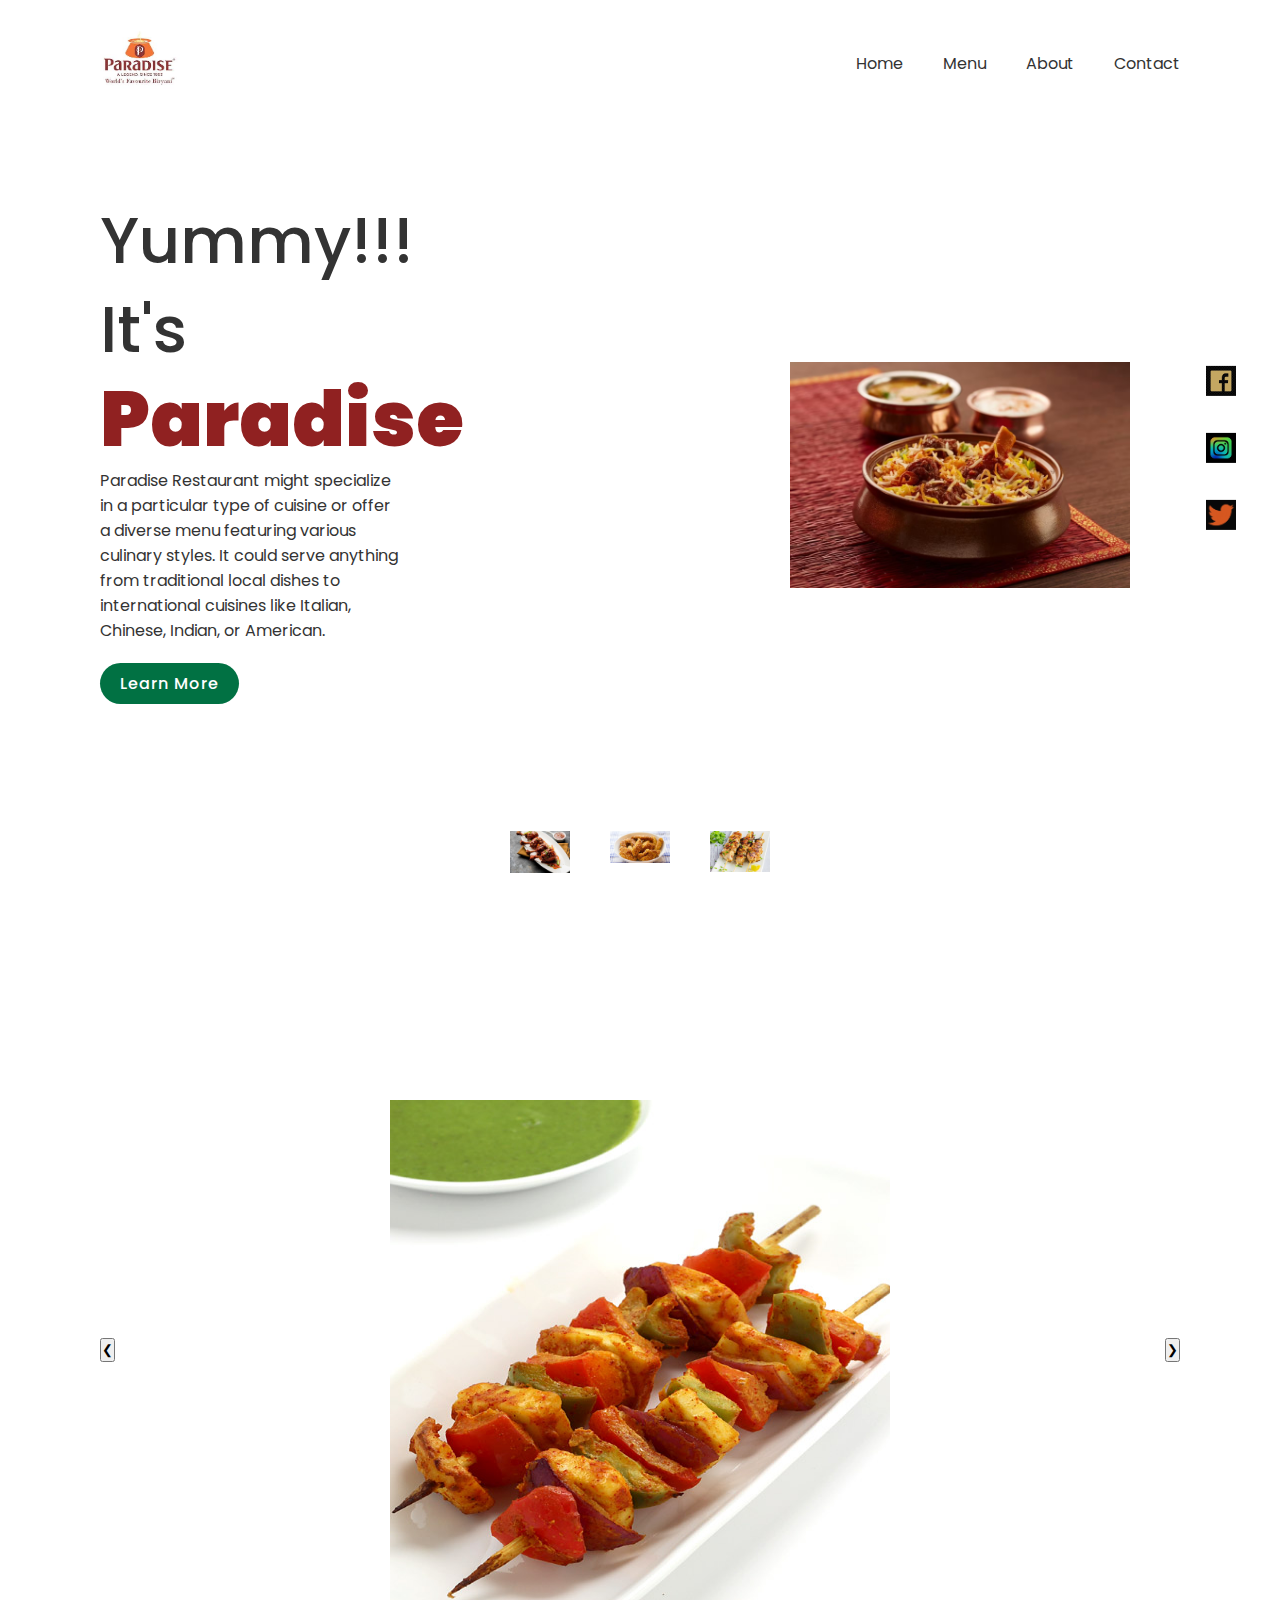
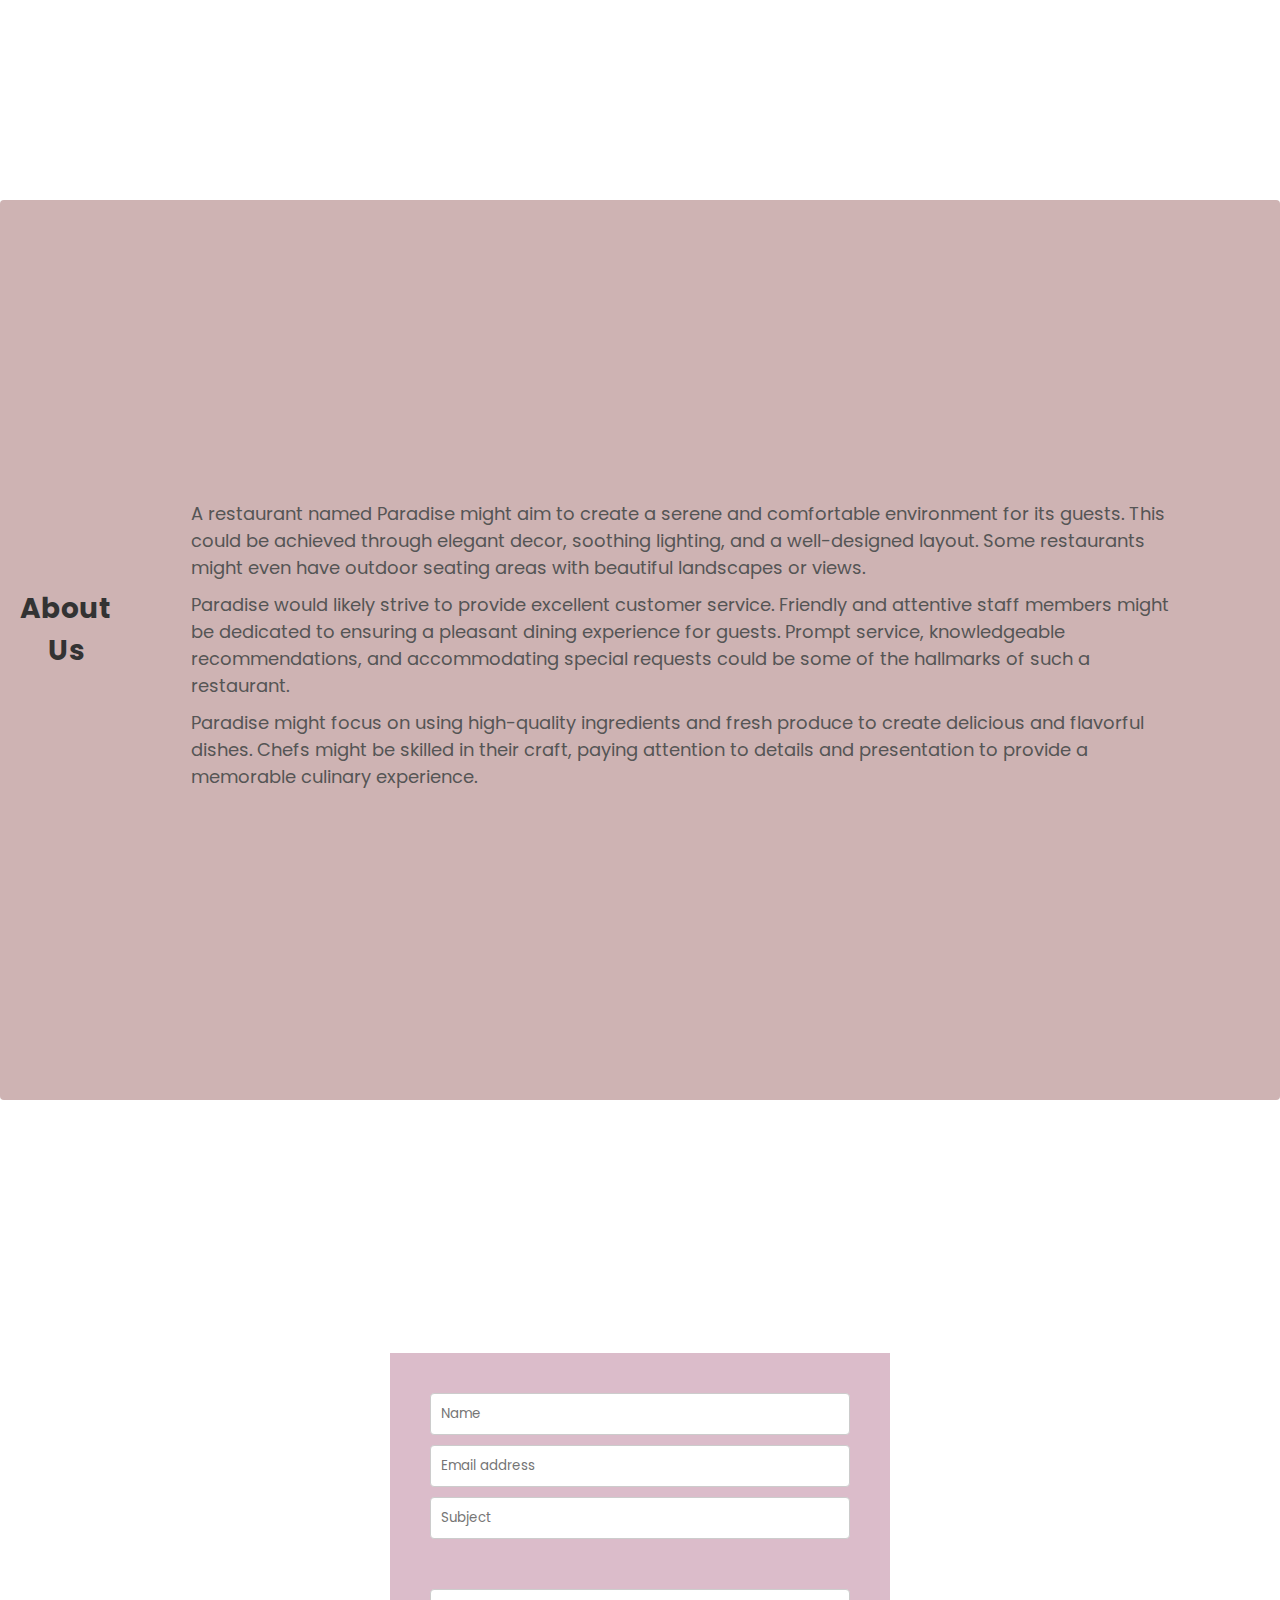
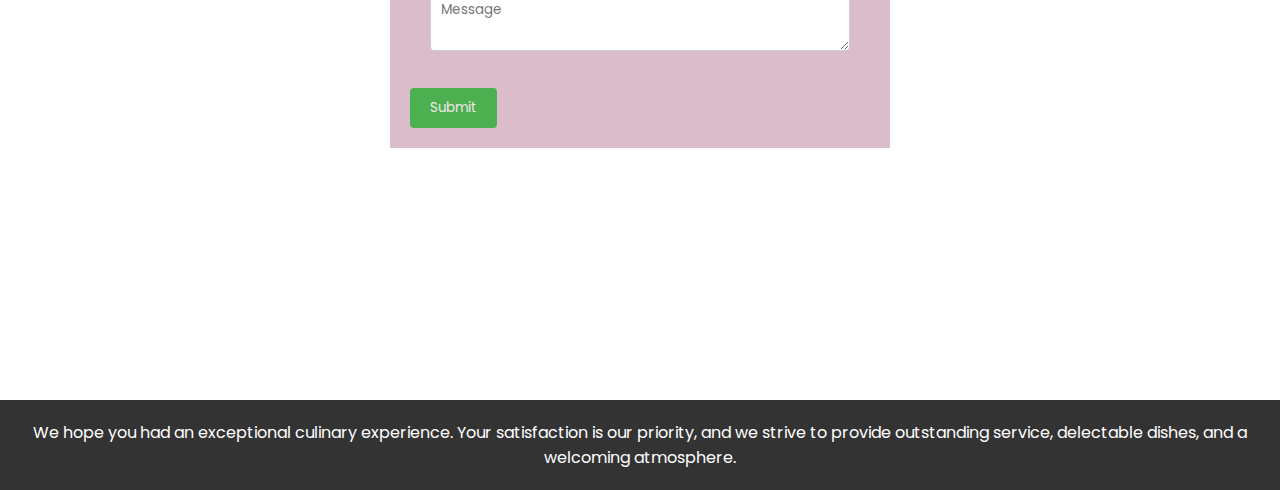
<file: index.html>
<!DOCTYPE html>
<html lang="en">
<head>
  <meta charset="UTF-8">
  <title>Paradise landing page</title>
  <link rel="stylesheet" href="style.css">
</head>
<body>
  <section>
    <div class="circle"></div>
    <header>
      <a href="#"><img src="logo.png" class="logo"></a>
      <ul>
        <li><a href="#">Home</a></li>
        <li><a href="#menu">Menu</a></li>
        <li><a href="#about">About</a></li>
        <li><a href="#contact">Contact</a></li>
      </ul>
    </header>
    <div class="content">
      <div class="textBox">
        <h2>Yummy!!!<br>It's <span>Paradise</span></h2>
        <p>Paradise Restaurant might specialize in a particular type of cuisine or offer a diverse menu featuring various culinary styles. It could serve anything from traditional local dishes to international cuisines like Italian, Chinese, Indian, or American.</p>
        <a href="#">Learn More</a>
      </div>
      <div class="imgBox">
        <img src="img1.png" class="ibaco">
      </div>
    </div>
    <ul class="thumb">
      <li><img src="img2.png" onclick="imgSlider('img2.png')"></li>
      <li><img src="img3.png" onclick="imgSlider('img3.png')"></li>
      <li><img src="img4.png" onclick="imgSlider('img4.png')"></li>
    </ul>
    <ul class="sci">
      <li><a href="#"><img src="s1.png" height="50px" width="50px"></a></li>
      <li><a href="#"><img src="s2.png" height="50px" width="50px"></a></li>
      <li><a href="#"><img src="s3.png" height="50px" width="50px"></a></li>
    </ul>
  </section>
  <section name="menu" id="menu">
    <button class="w3-button w3-display-left" onclick="plusDivs(-1)">&#10094;</button>
    <img class="mySlides" src="img5.png" height="500" width="500">
    <img class="mySlides" src="img6.png">
    <img class="mySlides" src="img7.png" height="500" width="600">
    <img class="mySlides" src="img8.png" height="500" width="500">
    <img class="mySlides" src="img9.png" height="500" width="500">
    <button class="w3-button w3-display-right" onclick="plusDivs(+1)">&#10095;</button>
  </section>
  <section name="about" id="about">
    <h1>About Us</h1>
  <div class="con">
    <div >
      <p>A restaurant named Paradise might aim to create a serene and comfortable environment for its guests. This could be achieved through elegant decor, soothing lighting, and a well-designed layout. Some restaurants might even have outdoor seating areas with beautiful landscapes or views.</p>
    </div>
    <div>
      <p>Paradise would likely strive to provide excellent customer service. Friendly and attentive staff members might be dedicated to ensuring a pleasant dining experience for guests. Prompt service, knowledgeable recommendations, and accommodating special requests could be some of the hallmarks of such a restaurant.</p>
    </div>
    <div>
      <p>Paradise might focus on using high-quality ingredients and fresh produce to create delicious and flavorful dishes. Chefs might be skilled in their craft, paying attention to details and presentation to provide a memorable culinary experience.</p>
    </div>
  </div>
  </section>
  <section name="contact" id="contact">
    <form class="cf">
      <div class="half left cf">
        <input type="text" id="input-name" placeholder="Name">
        <input type="email" id="input-email" placeholder="Email address">
        <input type="text" id="input-subject" placeholder="Subject">
      </div>
      <div class="half right cf">
        <textarea name="message" type="text" id="input-message" placeholder="Message"></textarea>
      </div>  
      <input type="submit" value="Submit" id="input-submit">
    </form>
  </section>
  <script type="text/javascript">
    function imgSlider(anything){
      document.querySelector('.ibaco').src = anything;
    }

    function changeCircleColor(color){
      const circle = document.querySelector('.circle');
      circle.style.background = color;
    }
    document.getElementById("input-submit").addEventListener("click", function(event) {
      event.preventDefault();
      alert("Form submitted successfully!");
    });
    var slideIndex = 1;
    showDivs(slideIndex);

    function plusDivs(n) {
      showDivs(slideIndex += n);
    }

    function showDivs(n) {
      var i;
      var x = document.getElementsByClassName("mySlides");
      if (n > x.length) {slideIndex = 1}
      if (n < 1) {slideIndex = x.length} ;
      for (i = 0; i < x.length; i++) {
        x[i].style.display = "none";
      }
      x[slideIndex-1].style.display = "block";
    }
  </script>
  <footer>
    We hope you had an exceptional culinary experience. Your satisfaction is our priority, and we strive to provide outstanding service, delectable dishes, and a welcoming atmosphere. 
  </footer>
</body>
</html>
</file>
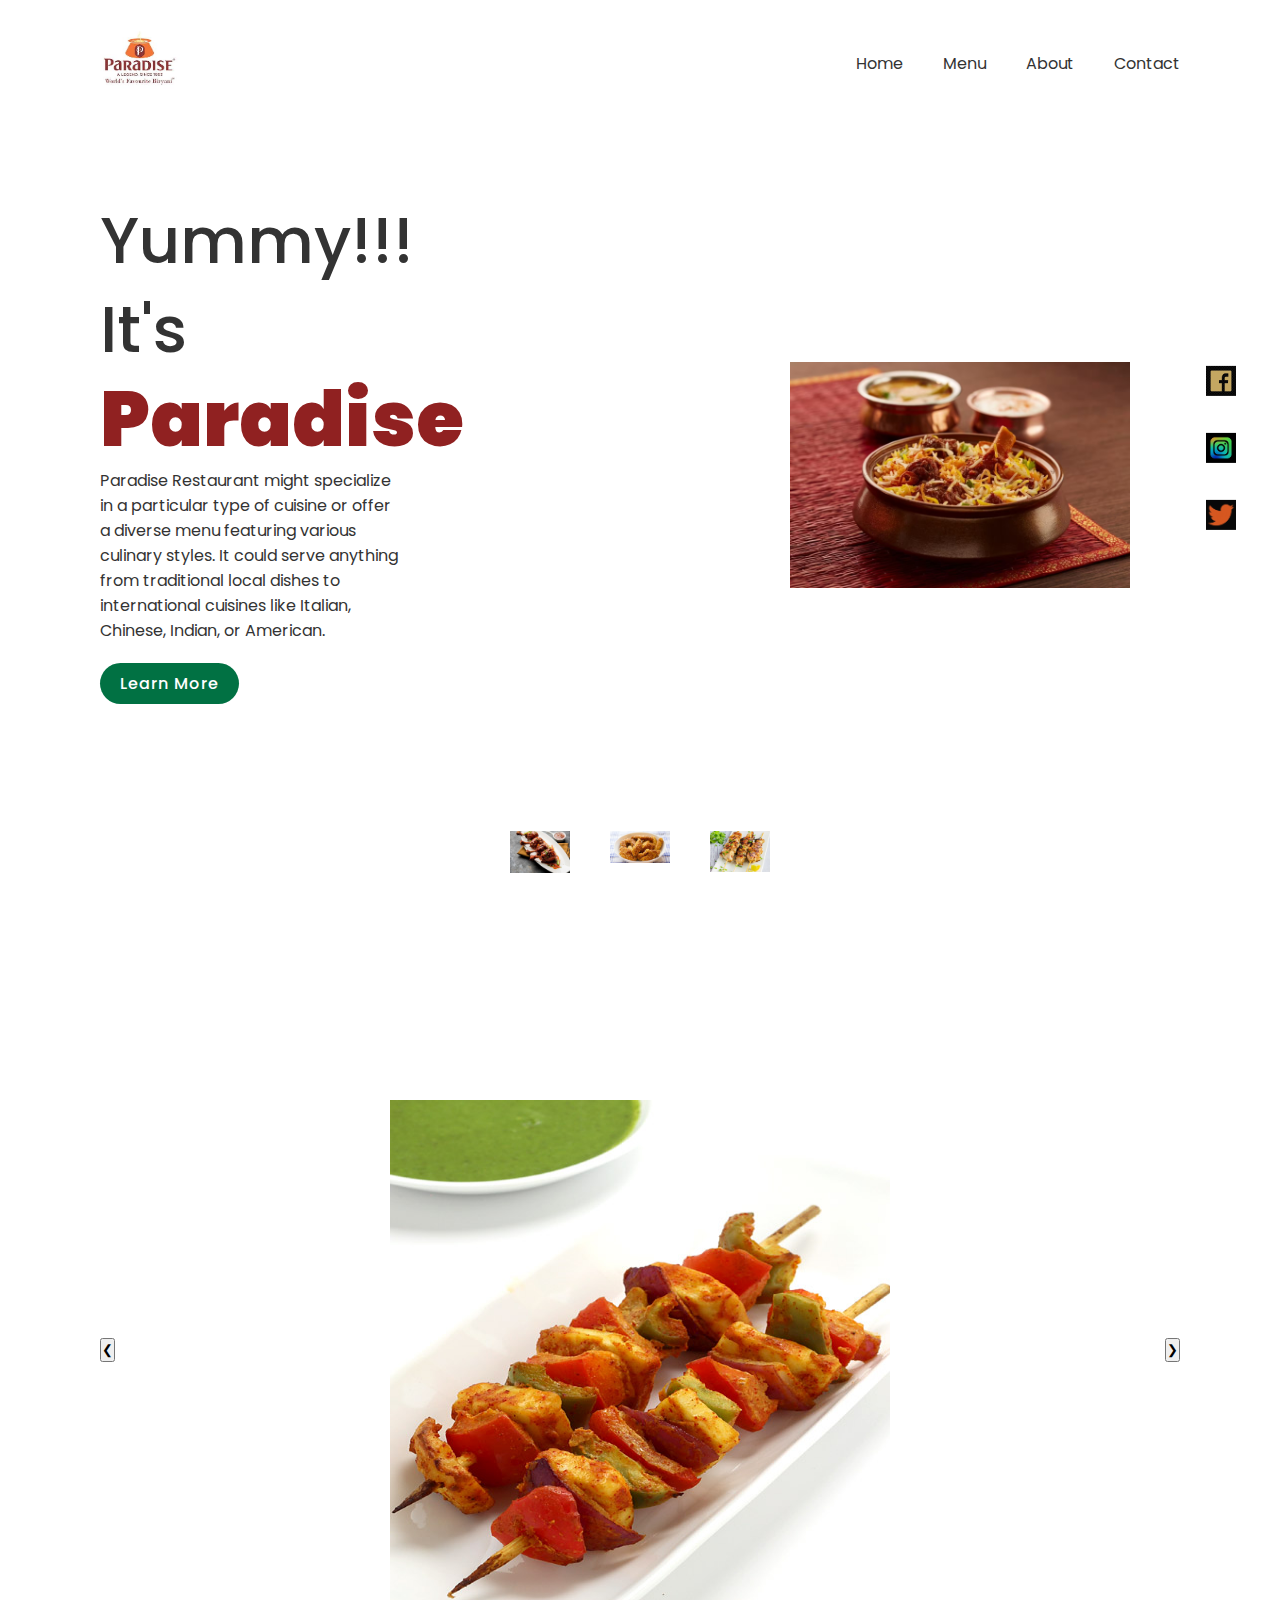
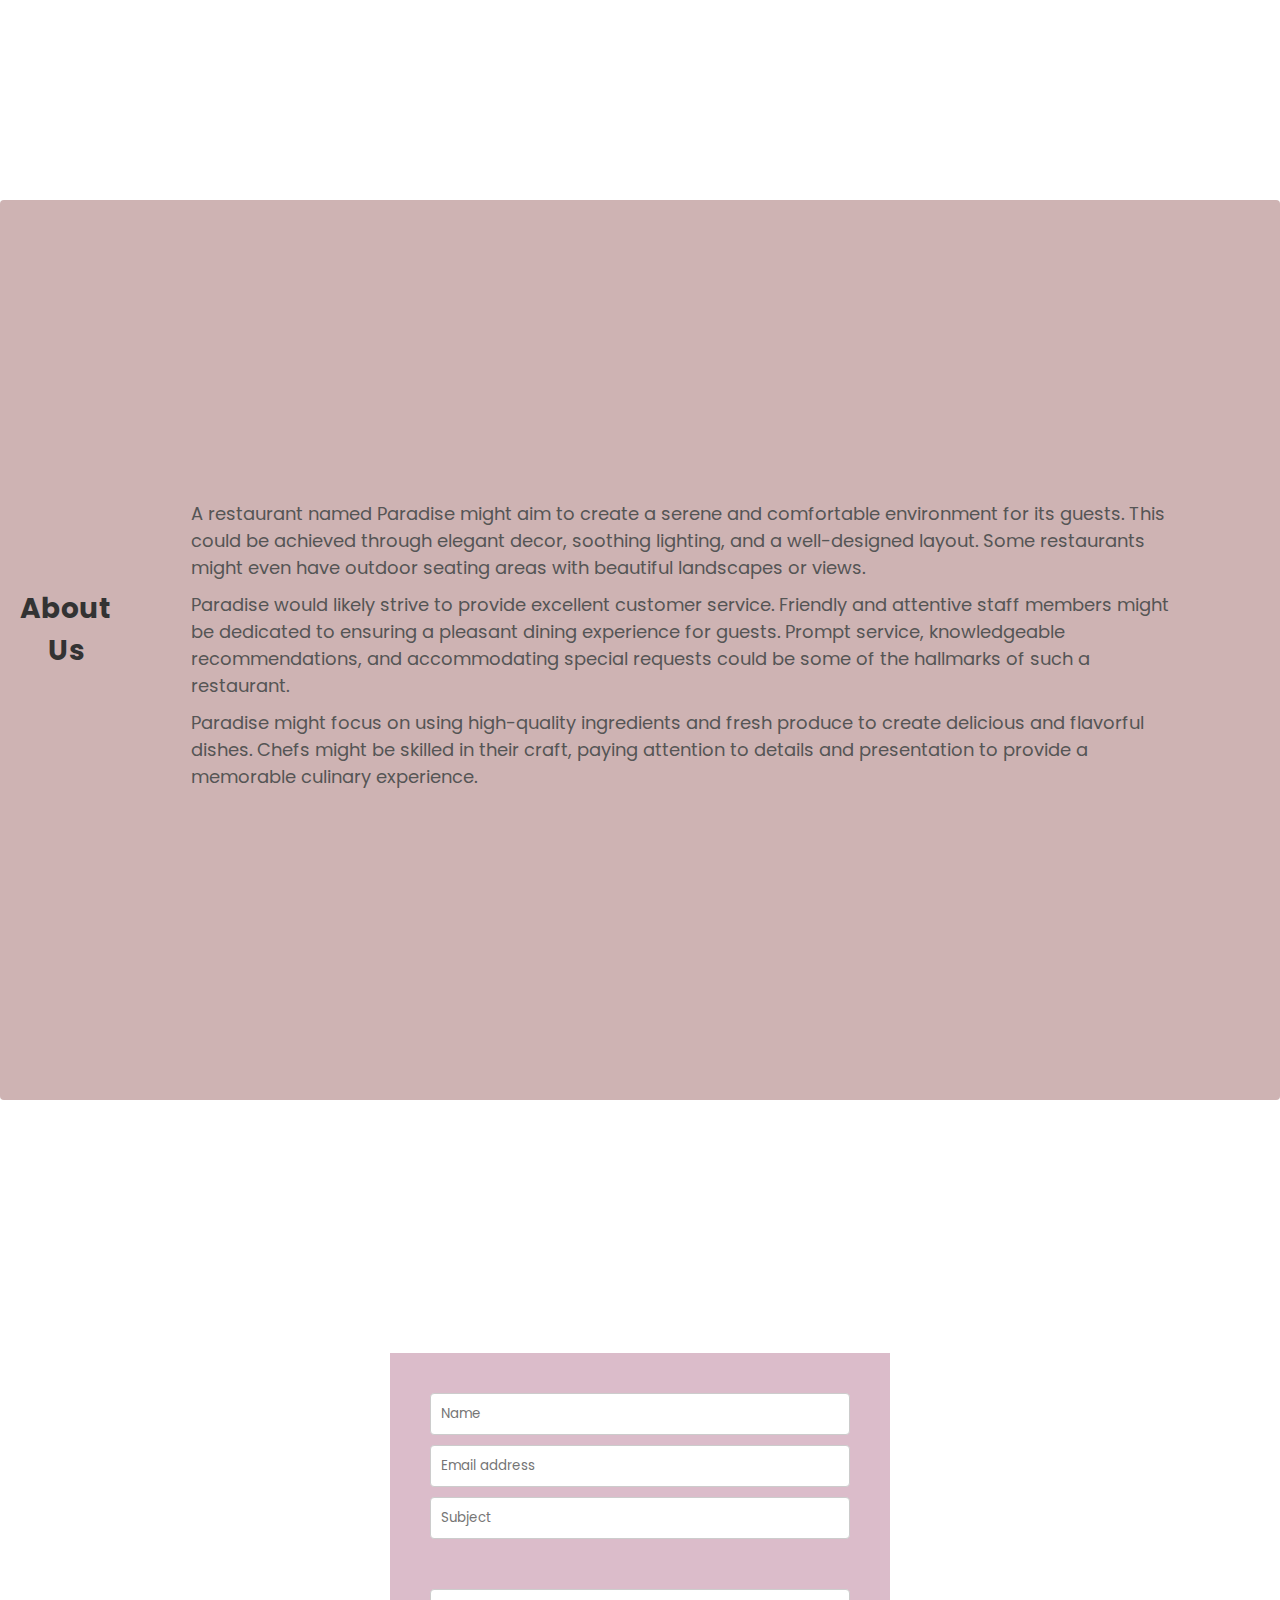
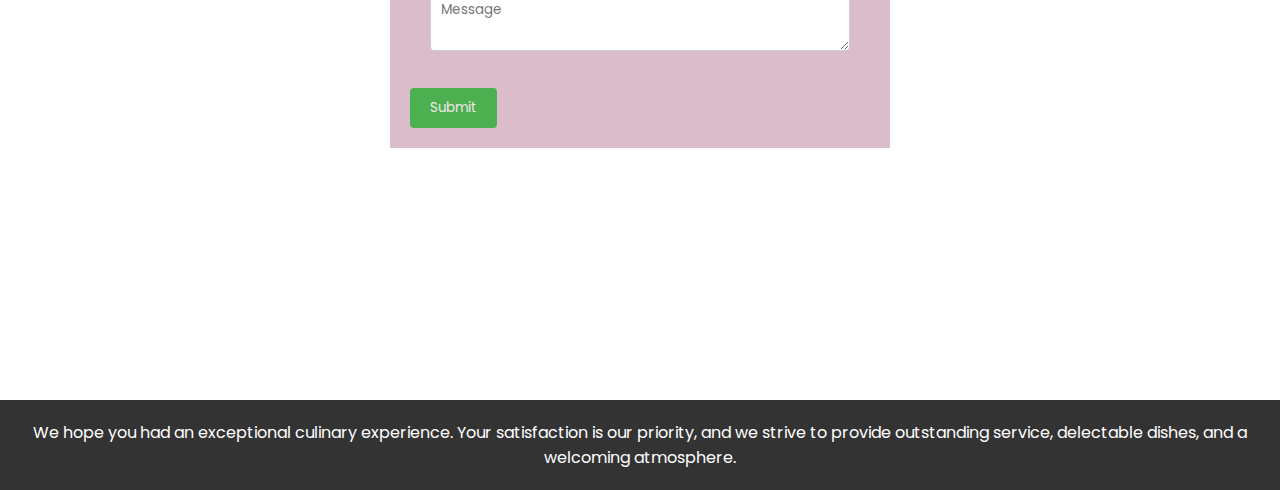
<file: hotel.html>
<!DOCTYPE html>
<html lang="en">
<head>
  <meta charset="UTF-8">
  <title>Paradise landing page</title>
  <link rel="stylesheet" href="style.css">
</head>
<body>
  <section>
    <div class="circle"></div>
    <header>
      <a href="#"><img src="logo.png" class="logo"></a>
      <ul>
        <li><a href="#">Home</a></li>
        <li><a href="#menu">Menu</a></li>
        <li><a href="#about">About</a></li>
        <li><a href="#contact">Contact</a></li>
      </ul>
    </header>
    <div class="content">
      <div class="textBox">
        <h2>Yummy!!!<br>It's <span>Paradise</span></h2>
        <p>Paradise Restaurant might specialize in a particular type of cuisine or offer a diverse menu featuring various culinary styles. It could serve anything from traditional local dishes to international cuisines like Italian, Chinese, Indian, or American.</p>
        <a href="#">Learn More</a>
      </div>
      <div class="imgBox">
        <img src="img1.png" class="ibaco">
      </div>
    </div>
    <ul class="thumb">
      <li><img src="img2.png" onclick="imgSlider('img2.png')"></li>
      <li><img src="img3.png" onclick="imgSlider('img3.png')"></li>
      <li><img src="img4.png" onclick="imgSlider('img4.png')"></li>
    </ul>
    <ul class="sci">
      <li><a href="#"><img src="s1.png" height="50px" width="50px"></a></li>
      <li><a href="#"><img src="s2.png" height="50px" width="50px"></a></li>
      <li><a href="#"><img src="s3.png" height="50px" width="50px"></a></li>
    </ul>
  </section>
  <section name="menu" id="menu">
    <button class="w3-button w3-display-left" onclick="plusDivs(-1)">&#10094;</button>
    <img class="mySlides" src="img5.png" height="500" width="500">
    <img class="mySlides" src="img6.png">
    <img class="mySlides" src="img7.png" height="500" width="600">
    <img class="mySlides" src="img8.png" height="500" width="500">
    <img class="mySlides" src="img9.png" height="500" width="500">
    <button class="w3-button w3-display-right" onclick="plusDivs(+1)">&#10095;</button>
  </section>
  <section name="about" id="about">
    <h1>About Us</h1>
  <div class="con">
    <div >
      <p>A restaurant named Paradise might aim to create a serene and comfortable environment for its guests. This could be achieved through elegant decor, soothing lighting, and a well-designed layout. Some restaurants might even have outdoor seating areas with beautiful landscapes or views.</p>
    </div>
    <div>
      <p>Paradise would likely strive to provide excellent customer service. Friendly and attentive staff members might be dedicated to ensuring a pleasant dining experience for guests. Prompt service, knowledgeable recommendations, and accommodating special requests could be some of the hallmarks of such a restaurant.</p>
    </div>
    <div>
      <p>Paradise might focus on using high-quality ingredients and fresh produce to create delicious and flavorful dishes. Chefs might be skilled in their craft, paying attention to details and presentation to provide a memorable culinary experience.</p>
    </div>
  </div>
  </section>
  <section name="contact" id="contact">
    <form class="cf">
      <div class="half left cf">
        <input type="text" id="input-name" placeholder="Name">
        <input type="email" id="input-email" placeholder="Email address">
        <input type="text" id="input-subject" placeholder="Subject">
      </div>
      <div class="half right cf">
        <textarea name="message" type="text" id="input-message" placeholder="Message"></textarea>
      </div>  
      <input type="submit" value="Submit" id="input-submit">
    </form>
  </section>
  <script type="text/javascript">
    function imgSlider(anything){
      document.querySelector('.ibaco').src = anything;
    }

    function changeCircleColor(color){
      const circle = document.querySelector('.circle');
      circle.style.background = color;
    }
    document.getElementById("input-submit").addEventListener("click", function(event) {
      event.preventDefault();
      alert("Form submitted successfully!");
    });
    var slideIndex = 1;
    showDivs(slideIndex);

    function plusDivs(n) {
      showDivs(slideIndex += n);
    }

    function showDivs(n) {
      var i;
      var x = document.getElementsByClassName("mySlides");
      if (n > x.length) {slideIndex = 1}
      if (n < 1) {slideIndex = x.length} ;
      for (i = 0; i < x.length; i++) {
        x[i].style.display = "none";
      }
      x[slideIndex-1].style.display = "block";
    }
  </script>
  <footer>
    We hope you had an exceptional culinary experience. Your satisfaction is our priority, and we strive to provide outstanding service, delectable dishes, and a welcoming atmosphere. 
  </footer>
</body>
</html>
</file>
<file: style.css>
@import url('https://fonts.googleapis.com/css?family=Poppins:200,300,400,500,600,700,800,900&display=swap');
*
{
  margin: 0;
  padding: 0;
  box-sizing: border-box;
  font-family: 'Poppins',sans-serif;
}
section
{
  position: relative;
  width: 100%;
  min-height: 100vh;
  padding: 100px;
  display: flex;
  justify-content: space-between;
  align-items: center;
  background: #fff;
}
header
{
  position: absolute;
  top: 0;
  left: 0;
  width: 100%;
  padding: 20px 100px;
  display: flex;
  justify-content: space-between;
  align-items: center;
}
header .logo
{
  position: relative;
  max-width: 80px;
}
header ul
{
  position: relative;
  display: flex;
}
header ul li
{
  list-style: none;
}
header ul li a
{
  display: inline-block;
  color: #333;
  font-weight: 400;
  margin-left: 40px;
  text-decoration: none;
}
.content
{
  position: relative;
  width: 100%;
  display: flex;
  justify-content: space-between;
  align-items: center;
}
.content .textBox
{
  position: relative;
  max-width: 300px;
}
.content .textBox h2
{
  color: #333;
  font-size: 4em;
  line-height: 1.4em;
  font-weight: 500;
}
.content .textBox h2 span
{
  color: #902121;
  font-size: 1.2em;
  font-weight: 900;
}
.content .textBox p
{
  color: #333;
}
.content .textBox a
{
  display: inline-block;
  margin-top: 20px;
  padding: 8px 20px;
  background: #017143;
  color: #fff;
  border-radius: 40px;
  font-weight: 500;
  letter-spacing: 1px;
  text-decoration: none;
}
.content .imgBox
{
  width: 600px;
  display: flex;
  justify-content: flex-end;
  padding-right: 50px;
  margin-top: 50px;
}
.content .imgBox img
{
  max-width: 340px;
}
.thumb
{
  position: absolute;
  left: 50%;
  bottom: 20px;
  transform: translateX(-50%);
  display: flex;
}
.thumb li
{
  list-style: none;
  display: inline-block;
  margin: 0 20px;
  cursor: pointer;
  transition: 0.5s;
}
.thumb li:hover
{
  transform: translateY(-15px);
}
.thumb li img
{
  max-width: 60px;
}
.sci 
{
  position: absolute;
  top: 50%;
  right: 30px;
  transform: translateY(-50%);
  display: flex;
  justify-content: center;
  align-items: center;
  flex-direction: column;
}
.sci li
{
  list-style: none;
}
.sci li a
{
  padding-right: 5px;
  display: inline-block;
  margin: 5px 0;
  transform: scale(0.6);
  filter: invert(1);
}
#about {
  padding: 20px;
  background-color: #ceb3b3;
  border-radius: 4px;
}
#about h1 {
    text-align: center;
    font-size: 28px;
    color: #333;
    margin-bottom: 40px;
}
#about .con{
    margin:0 80px 0 80px;
}
#about p {
  font-size: 18px;
  color: #555;
  line-height: 1.5;
  margin-bottom: 10px;
}
.cf {
  max-width: 500px;
  margin: 0 auto;
  padding: 20px;
  background-color: #dbbcca;
}
.cf input[type="text"],
.cf input[type="email"],
.cf textarea {
  width: 100%;
  padding: 10px;
  margin-bottom: 10px;
  border: 1px solid #ccc;
  border-radius: 4px;
}
.cf input[type="submit"] {
  background-color: #4CAF50;
  color: #f2e9e9;
  padding: 10px 20px;
  border: none;
  border-radius: 4px;
  cursor: pointer;
}
.cf input[type="submit"]:hover {
  background-color: #45a049;
}
.cf .success-message {
  color: green;
  margin-bottom: 10px;
}
.cf .error-message {
  color: red;
  margin-bottom: 10px;
}
.cf::after {
  content: "";
  display: table;
  clear: both;
}
footer {
  background-color: #333;
  color: #fff;
  padding: 20px;
  text-align: center;
}
footer {
  display: block;
}
</file>
